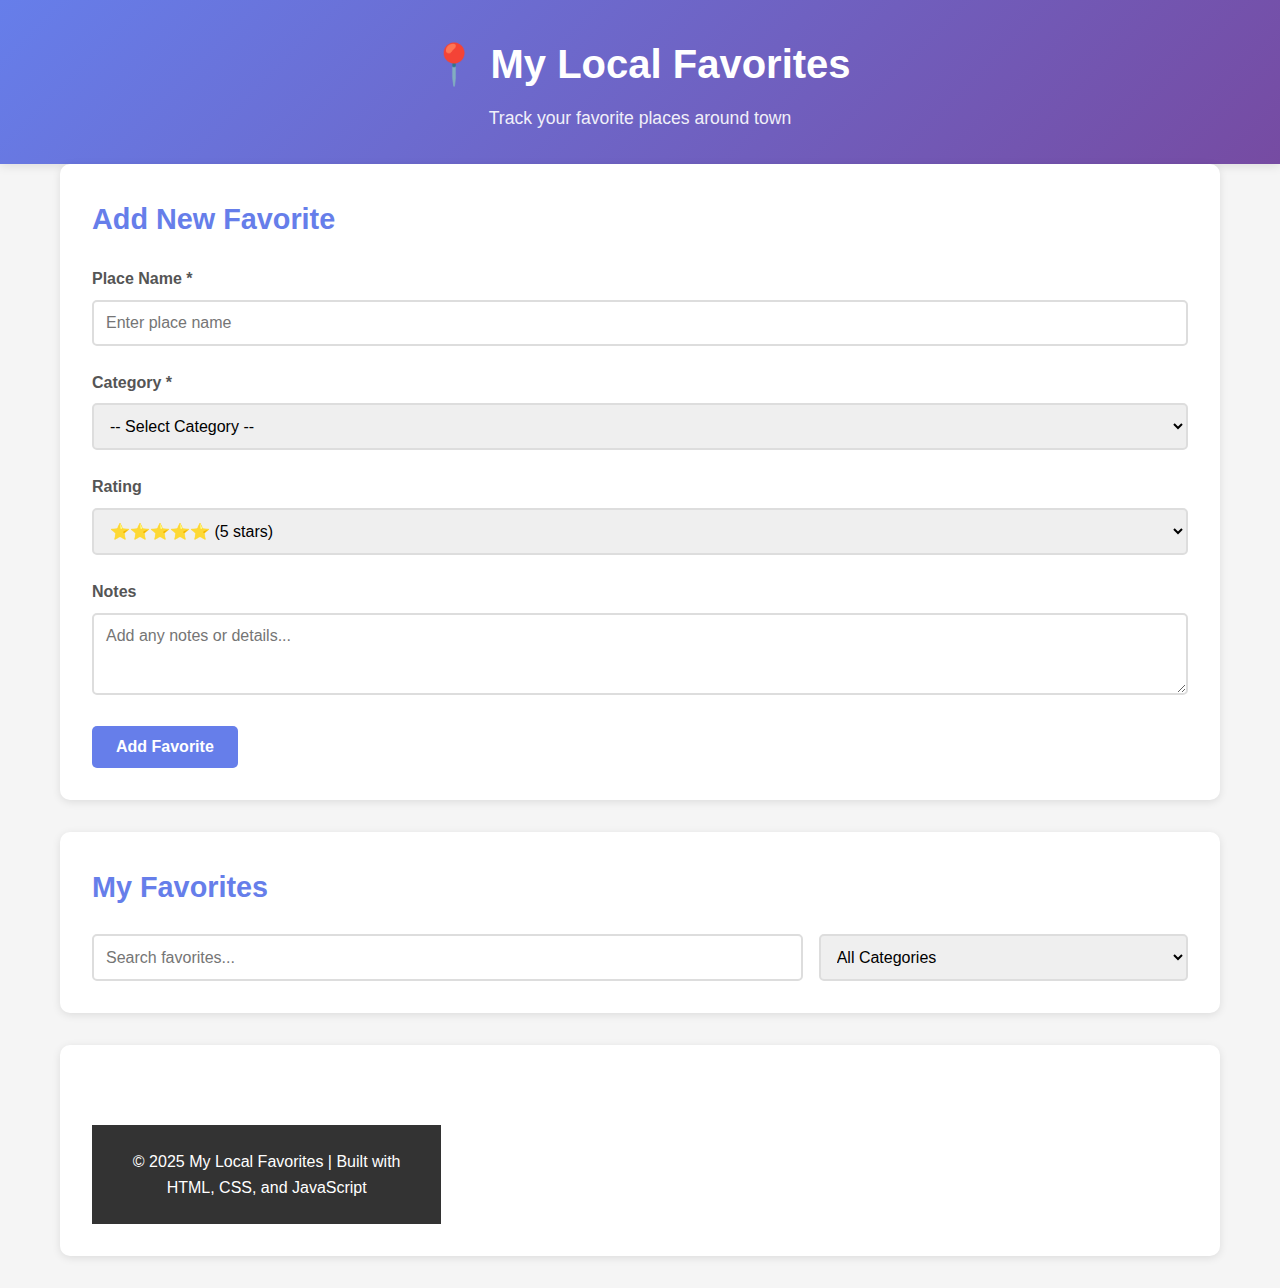
<file: index.html>
<!DOCTYPE html>
<html lang="en">
<head>
    <meta charset="UTF-8">
    <meta name="viewport" content="width=device-width, initial-scale=1.0">
    <meta name="description" content="Track and manage your favorite local places">
    <title>My Local Favorites Tracker</title>
    <link rel="stylesheet" href="css/styles.css">
</head>
<body>

    <!-- Header Section -->
    <header>
        <div class="container">
            <h1>📍 My Local Favorites</h1>
            <p class="subtitle">Track your favorite places around town</p>
        </div>
    </header>

    <!-- Main Content -->
    <main class="container">

        <!-- Add Favorite Form Section -->
        <section class="add-section">
            <h2>Add New Favorite</h2>
            <form id="add-favorite-form">

                <!-- Name Input -->
                <div class="form-group">
                    <label for="name">Place Name *</label>
                    <input
                        type="text"
                        id="name"
                        name="name"
                        required
                        placeholder="Enter place name"
                        aria-required="true">
                </div>

                <!-- Category Dropdown -->
                <div class="form-group">
                    <label for="category">Category *</label>
                    <select id="category" name="category" required aria-required="true">
                        <option value="">-- Select Category --</option>
                        <option value="coffee">Coffee Shop</option>
                        <option value="restaurants">Restaurant</option>
                        <option value="parks">Park</option>
                        <option value="entertainment">Entertainment</option>
                        <option value="study-spots">Study Spot</option>
                        <option value="fitness">Fitness</option>
                        <option value="other">Other</option>
                    </select>
                </div>

                <!-- Rating Dropdown -->
                <div class="form-group">
                    <label for="rating">Rating</label>
                    <select id="rating" name="rating">
                        <option value="5">⭐⭐⭐⭐⭐ (5 stars)</option>
                        <option value="4">⭐⭐⭐⭐ (4 stars)</option>
                        <option value="3">⭐⭐⭐ (3 stars)</option>
                        <option value="2">⭐⭐ (2 stars)</option>
                        <option value="1">⭐ (1 star)</option>
                    </select>
                </div>

                <!-- Notes Textarea -->
                <div class="form-group">
                    <label for="notes">Notes</label>
                    <textarea
                        id="notes"
                        name="notes"
                        rows="3"
                        placeholder="Add any notes or details..."></textarea>
                </div>

                <!-- Submit Button -->
                <button type="submit" class="btn btn-primary">Add Favorite</button>

            </form>
        </section>

        <!-- Search/Filter Section -->
        <section class="search-section">
            <h2>My Favorites</h2>
            <div class="search-controls">
                <input
                    type="text"
                    id="search-input"
                    placeholder="Search favorites..."
                    aria-label="Search favorites">
                <select id="category-filter" aria-label="Filter by category">
                    <option value="all">All Categories</option>
                    <option value="coffee">Coffee Shop</option>
                    <option value="restaurants">Restaurant</option>
                    <option value="parks">Park</option>
                    <option value="entertainment">Entertainment</option>
                    <option value="study-spots">Study Spot</option>
                    <option value="fitness">Fitness</option>
                    <option value="other">Other</option>
                </select>
            </div>
        </section>

        <!-- Favorites Display Section -->
        <section class="favorites-section">
            <div id="favorites-list" class="favorites-grid">
                <!-- JavaScript
            </div>
        </section>

    </main>

    <!-- Footer -->
    <footer>
        <div class="container">
            <p>&copy; 2025 My Local Favorites | Built with HTML, CSS, and JavaScript</p>
        </div>
    </footer>

    <!-- JavaScript at end of body -->
    <script src="js/app.js"></script>
</body>
</html>
</file>
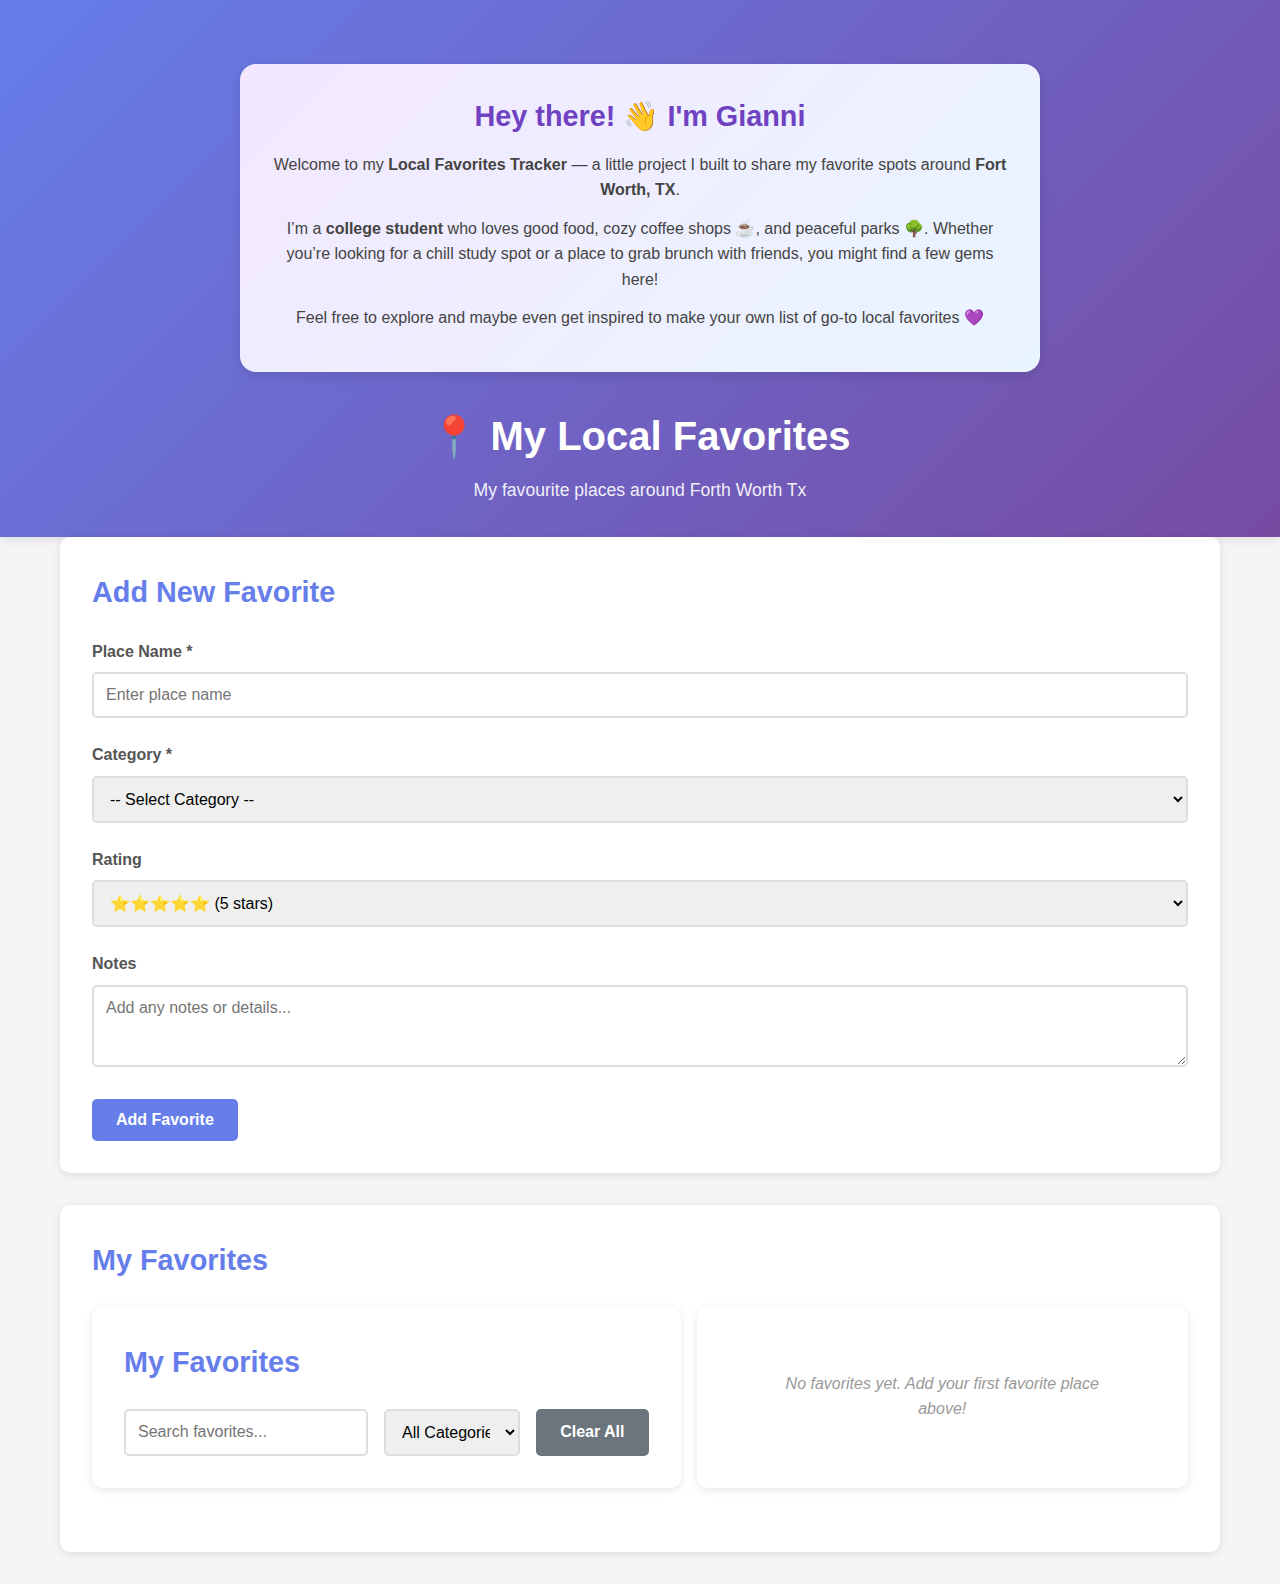
<file: project2-tracker/index.html>
<!DOCTYPE html>
<html lang="en">
<head>
    <meta charset="UTF-8">
    <meta name="viewport" content="width=device-width, initial-scale=1.0">
    <meta name="description" content="Track and manage your favorite local places">
    <title>My Local Favorites Tracker</title>
    <link rel="stylesheet" href="css/styles.css">
</head>
<body>

    <!-- Header Section -->
    <header>
        <!-- Personal Intro Section -->
<section class="intro-section">
  <div class="intro-text">
    <h2>Hey there! 👋 I'm Gianni</h2>
    <p>
      Welcome to my <strong>Local Favorites Tracker</strong> — a little project I built to share my favorite spots around <strong>Fort Worth, TX</strong>.
    </p>
    <p>
      I’m a <strong>college student</strong> who loves good food, cozy coffee shops ☕, and peaceful parks 🌳. 
      Whether you’re looking for a chill study spot or a place to grab brunch with friends, you might find a few gems here!
    </p>
    <p>
      Feel free to explore and maybe even get inspired to make your own list of go-to local favorites 💜
    </p>
  </div>
</section>

        <div class="container">
            <h1>📍 My Local Favorites</h1>
            <p class="subtitle">My favourite places around Forth Worth Tx </p>
        </div>
    </header>

    <!-- Main Content -->
    <main class="container">

        <!-- Add Favorite Form Section -->
        <section class="add-section">
            <h2>Add New Favorite</h2>
            <form id="add-favorite-form">

                <!-- Name Input -->
                <div class="form-group">
                    <label for="name">Place Name *</label>
                    <input
                        type="text"
                        id="name"
                        name="name"
                        required
                        placeholder="Enter place name"
                        aria-required="true">
                </div>

                <!-- Category Dropdown -->
                <div class="form-group">
                    <label for="category">Category *</label>
                    <select id="category" name="category" required aria-required="true">
                        <option value="">-- Select Category --</option>
                        <option value="coffee">Coffee Shop</option>
                        <option value="restaurants">Restaurant</option>
                        <option value="pet-friendly">Pet-Friendly</option>
                        <option value="parks">Park</option>
                        <option value="entertainment">Entertainment</option>
                        <option value="study-spots">Study Spot</option>
                        <option value="fitness">Fitness</option>
                        <option value="other">Other</option>
                    </select>
                </div>

                <!-- Rating Dropdown -->
                <div class="form-group">
                    <label for="rating">Rating</label>
                    <select id="rating" name="rating">
                        <option value="5">⭐⭐⭐⭐⭐ (5 stars)</option>
                        <option value="4">⭐⭐⭐⭐ (4 stars)</option>
                        <option value="3">⭐⭐⭐ (3 stars)</option>
                        <option value="2">⭐⭐ (2 stars)</option>
                        <option value="1">⭐ (1 star)</option>
                    </select>
                </div>

                <!-- Notes Textarea -->
                <div class="form-group">
                    <label for="notes">Notes</label>
                    <textarea
                        id="notes"
                        name="notes"
                        rows="3"
                        placeholder="Add any notes or details..."></textarea>
                </div>

                <!-- Submit Button -->
                <button type="submit" class="btn btn-primary">Add Favorite</button>

            </form>
        </section>

        <!-- Search/Filter Section -->
        <section class="search-section">
            <h2>My Favorites</h2>
            <div class="search-controls">
           <!-- Search/Filter Section -->
<section class="search-section">
    <h2>My Favorites</h2>
    <div class="search-controls">
        <input type="text" id="search-input" placeholder="Search favorites..." aria-label="Search favorites">
        <select id="category-filter" aria-label="Filter by category">
            <option value="all">All Categories</option>
            <option value="coffee">Coffee Shop</option>
            <option value="restaurants">Restaurant</option>
            <option value="parks">Park</option>
            <option value="entertainment">Entertainment</option>
            <option value="pet-friendly">Pet-Friendly</option>
            <option value="study-spots">Study Spot</option>
            <option value="fitness">Fitness</option>
            <option value="other">Other</option>
        </select>
        <button type="button" id="clear-all-btn" class="btn btn-secondary">Clear All</button>
    </div>
</section>     
        <!-- Favorites Display Section -->
        <section class="favorites-section">
            <div id="favorites-list" class="favorites-grid">
                <!-- JavaScript
            </div>
        </section>

    </main>

    <!-- Footer -->
    <footer>
        <div class="container">
            <p>&copy; 2025 My Local Favorites | Built with HTML, CSS, and JavaScript</p>
        </div>
    </footer>

    <!-- JavaScript at end of body -->
    <script src="js/app.js"></script>
</body>
</html>
</file>
<file: css/styles.css>
/* ==========================================
   PROJECT 2: LOCAL FAVORITES TRACKER
   CSS organized by sections for maintainability
   ========================================== */

/* ==========================================
   CSS RESET & BASE STYLES
   LAB11: Add core foundation styles here
   ========================================== */

/* TODO LAB11: Add CSS reset and base styles */

/* CSS Reset */
* {
    margin: 0;
    padding: 0;
    box-sizing: border-box;
}

/* Base body styles */
body {
    font-family: 'Segoe UI', Tahoma, Geneva, Verdana, sans-serif;
    line-height: 1.6;
    color: #333;
    background-color: #f5f5f5;
}

/* ==========================================
   CONTAINER & LAYOUT
   LAB11: Add container and layout styles here
   ========================================== */

/* TODO LAB11: Add .container styles */
.container {
    max-width: 1200px;
    margin: 0 auto;
    padding: 0 20px;
}

/* ==========================================
   HEADER
   LAB11: Add header with gradient background
   ========================================== */

/* TODO LAB11: Add header, h1, and .subtitle styles */
header {
    background: linear-gradient(135deg, #667eea 0%, #764ba2 100%);
    color: white;
    padding: 2rem 0;
    text-align: center;
    box-shadow: 0 2px 10px rgba(0,0,0,0.1);
}

header h1 {
    font-size: 2.5rem;
    margin-bottom: 0.5rem;
}

.subtitle {
    font-size: 1.1rem;
    opacity: 0.9;
}

/* ==========================================
   MAIN CONTENT & SECTIONS
   LAB11: Add section containers and spacing
   ========================================== */

/* TODO LAB11: Add main and section styles */
main {
    padding: 2rem 0;
}

section {
    background: white;
    padding: 2rem;
    margin-bottom: 2rem;
    border-radius: 10px;
    box-shadow: 0 2px 8px rgba(0,0,0,0.1);
}

h2 {
    color: #667eea;
    margin-bottom: 1.5rem;
    font-size: 1.8rem;
}

/* ==========================================
   FORM STYLES
   LAB11: Add form layout and input styling
   TODO LAB13: May add form validation styles
   ========================================== */

/* TODO LAB11: Add .form-group, label, input, select, textarea styles */
.form-group {
    margin-bottom: 1.5rem;
}

label {
    display: block;
    margin-bottom: 0.5rem;
    font-weight: 600;
    color: #555;
}

input[type="text"],
select,
textarea {
    width: 100%;
    padding: 0.75rem;
    border: 2px solid #ddd;
    border-radius: 5px;
    font-size: 1rem;
    font-family: inherit;
    transition: border-color 0.3s ease;
}

input[type="text"]:focus,
select:focus,
textarea:focus {
    outline: none;
    border-color: #667eea;
    box-shadow: 0 0 0 3px rgba(102, 126, 234, 0.1);
}

textarea {
    resize: vertical;
    min-height: 80px;
}

/* ==========================================
   BUTTONS
   LAB11: Add primary button styling
   TODO LAB14: Will add .btn-danger and .btn-secondary here
   ========================================== */

/* TODO LAB11: Add .btn and .btn-primary styles */
.btn {
    padding: 0.75rem 1.5rem;
    border: none;
    border-radius: 5px;
    font-size: 1rem;
    font-weight: 600;
    cursor: pointer;
    transition: all 0.3s ease;
    display: inline-block;
}

.btn-primary {
    background-color: #667eea;
    color: white;
}

.btn-primary:hover {
    background-color: #5568d3;
    transform: translateY(-2px);
    box-shadow: 0 4px 12px rgba(102, 126, 234, 0.4);
}

.btn-primary:active {
    transform: translateY(0);
}

/* ==========================================
   SEARCH CONTROLS
   LAB11: Add search input and filter layout
   TODO LAB14: Will connect to JavaScript search functionality
   ========================================== */

/* TODO LAB11: Add .search-controls styles */
.search-controls {
    display: flex;
    gap: 1rem;
}

.search-controls input {
    flex: 2;
}

.search-controls select {
    flex: 1;
}
/* ==========================================
   FAVORITES GRID & CARDS
   LAB11: Add grid layout structure
   TODO LAB13: Cards will be populated by JavaScript
   ========================================== */

/* TODO LAB11: Add .favorites-grid and .empty-message styles */
.favorites-grid {
    display: grid;
    grid-template-columns: repeat(auto-fill, minmax(300px, 1fr));
    gap: 1.5rem;
}

.empty-message {
    grid-column: 1 / -1;
    text-align: center;
    color: #999;
    font-style: italic;
    padding: 2rem;
}

/* ==========================================
   FAVORITE CARD STYLES
   LAB11: Prepare card design for JavaScript
   LAB13: JavaScript will create cards using these styles
   ========================================== */

/* TODO LAB11: Add .favorite-card and related styles */
.favorite-card {
    background: white;
    border: 2px solid #e0e0e0;
    border-radius: 10px;
    padding: 1.5rem;
    transition: all 0.3s ease;
}

.favorite-card:hover {
    border-color: #667eea;
    box-shadow: 0 4px 12px rgba(102, 126, 234, 0.2);
    transform: translateY(-5px);
}

.favorite-card h3 {
    color: #333;
    margin-bottom: 0.5rem;
    font-size: 1.3rem;
}

.favorite-category {
    display: inline-block;
    padding: 0.25rem 0.75rem;
    background-color: #667eea;
    color: white;
    border-radius: 20px;
    font-size: 0.85rem;
    margin-bottom: 0.5rem;
}

.favorite-rating {
    color: #f39c12;
    font-size: 1.1rem;
    margin-bottom: 0.5rem;
}

.favorite-notes {
    color: #666;
    margin-bottom: 1rem;
    line-height: 1.5;
}

.favorite-date {
    font-size: 0.85rem;
    color: #999;
    margin-bottom: 1rem;
}

.favorite-actions {
    display: flex;
    gap: 0.5rem;
}

/* ==========================================
   FOOTER
   LAB11: Add simple centered footer
   ========================================== */

/* TODO LAB11: Add footer styles */
footer {
    background-color: #333;
    color: white;
    text-align: center;
    padding: 1.5rem 0;
    margin-top: 3rem;
}

footer p {
    margin: 0;
}

/* ==========================================
   RESPONSIVE DESIGN
   LAB11: Add mobile-first responsive breakpoints
   IMPORTANT: Keep ALL media queries in this section!
   TODO LAB13-15: May add responsive adjustments for new features
   ========================================== */

/* TODO LAB11: Add @media queries for tablet and mobile */
@media (max-width: 768px) {
    header h1 {
        font-size: 2rem;
    }

    .subtitle {
        font-size: 1rem;
    }

    .search-controls {
        flex-direction: column;
    }

    .search-controls input,
    .search-controls select {
        flex: 1;
    }

    .favorites-grid {
        grid-template-columns: 1fr;
    }

    section {
        padding: 1.5rem;
    }

    .btn {
        width: 100%;
    }
}

@media (max-width: 480px) {
    header h1 {
        font-size: 1.5rem;
    }

    section {
        padding: 1rem;
    }
}
</file>
<file: project2-tracker/css/styles.css>
/* ==========================================
   PROJECT 2: LOCAL FAVORITES TRACKER
   CSS organized by sections for maintainability
   ========================================== */

/* ==========================================
   CSS RESET & BASE STYLES
   LAB11: Add core foundation styles here
   ========================================== */

/* TODO LAB11: Add CSS reset and base styles */

/* CSS Reset */
* {
    margin: 0;
    padding: 0;
    box-sizing: border-box;
}

/* Base body styles */
body {
    font-family: 'Segoe UI', Tahoma, Geneva, Verdana, sans-serif;
    line-height: 1.6;
    color: #333;
    background-color: #f5f5f5;
}

/* ==========================================
   CONTAINER & LAYOUT
   LAB11: Add container and layout styles here
   ========================================== */

/* TODO LAB11: Add .container styles */
.container {
    max-width: 1200px;
    margin: 0 auto;
    padding: 0 20px;
}

/* ==========================================
   HEADER
   LAB11: Add header with gradient background
   ========================================== */

/* TODO LAB11: Add header, h1, and .subtitle styles */
header {
    background: linear-gradient(135deg, #667eea 0%, #764ba2 100%);
    color: white;
    padding: 2rem 0;
    text-align: center;
    box-shadow: 0 2px 10px rgba(0,0,0,0.1);
}

header h1 {
    font-size: 2.5rem;
    margin-bottom: 0.5rem;
}

.subtitle {
    font-size: 1.1rem;
    opacity: 0.9;
}


header {
    background: linear-gradient(135deg, #667eea 0%, #764ba2 100%);
    color: white;
    padding: 2rem 0;
    text-align: center;
    box-shadow: 0 2px 10px rgba(0,0,0,0.1);
}

header h1 {
    font-size: 2.5rem;
    margin-bottom: 0.5rem;
}

.subtitle {
    font-size: 1.1rem;
    opacity: 0.9;
}

/* ==========================================
   PERSONAL INTRO SECTION
   Added custom section to make page more creative and personal
   ========================================== */

.intro-section {
  background: linear-gradient(135deg, #f3e8ff, #e9f5ff);
  border-radius: 16px;
  padding: 1.8rem;
  margin: 2rem auto;
  max-width: 800px;
  text-align: center;
  box-shadow: 0 4px 12px rgba(0,0,0,0.1);
}

.intro-text h2 {
  color: #6f42c1; /* TCU purple */
  margin-bottom: 0.8rem;
}

.intro-text p {
  color: #444;
  font-size: 1rem;
  line-height: 1.6;
  margin-bottom: 0.8rem;
}

/* ==========================================
   MAIN CONTENT & SECTIONS
   LAB11: Add section containers and spacing
   ========================================== */

/* TODO LAB11: Add main and section styles */
main {
    padding: 2rem 0;
}

section {
    background: white;
    padding: 2rem;
    margin-bottom: 2rem;
    border-radius: 10px;
    box-shadow: 0 2px 8px rgba(0,0,0,0.1);
}

h2 {
    color: #667eea;
    margin-bottom: 1.5rem;
    font-size: 1.8rem;
}

/* ==========================================
   FORM STYLES
   LAB11: Add form layout and input styling
   TODO LAB13: May add form validation styles
   ========================================== */

/* TODO LAB11: Add .form-group, label, input, select, textarea styles */
.form-group {
    margin-bottom: 1.5rem;
}

label {
    display: block;
    margin-bottom: 0.5rem;
    font-weight: 600;
    color: #555;
}

input[type="text"],
select,
textarea {
    width: 100%;
    padding: 0.75rem;
    border: 2px solid #ddd;
    border-radius: 5px;
    font-size: 1rem;
    font-family: inherit;
    transition: border-color 0.3s ease;
}

input[type="text"]:focus,
select:focus,
textarea:focus {
    outline: none;
    border-color: #667eea;
    box-shadow: 0 0 0 3px rgba(102, 126, 234, 0.1);
}

textarea {
    resize: vertical;
    min-height: 80px;
}

/* ==========================================
   BUTTONS
   LAB11: Add primary button styling
   TODO LAB14: Will add .btn-danger and .btn-secondary here
   ========================================== */

/* TODO LAB11: Add .btn and .btn-primary styles */
.btn {
    padding: 0.75rem 1.5rem;
    border: none;
    border-radius: 5px;
    font-size: 1rem;
    font-weight: 600;
    cursor: pointer;
    transition: all 0.3s ease;
    display: inline-block;
}

.btn-primary {
    background-color: #667eea;
    color: white;
}

.btn-primary:hover {
    background-color: #5568d3;
    transform: translateY(-2px);
    box-shadow: 0 4px 12px rgba(102, 126, 234, 0.4);
}

.btn-primary:active {
    transform: translateY(0);
}

.btn-danger {
    background-color: #dc3545;
    color: white;
}

.btn-danger:hover {
    background-color: #c82333;
    transform: translateY(-2px);
    box-shadow: 0 4px 12px rgba(220, 53, 69, 0.4);
}

.btn-danger:active {
    transform: translateY(0);
}

.btn-secondary {
    background-color: #6c757d;
    color: white;
}

.btn-secondary:hover {
    background-color: #5a6268;
    transform: translateY(-2px);
    box-shadow: 0 4px 12px rgba(108, 117, 125, 0.4);
}

.btn-secondary:active {
    transform: translateY(0);
}
.btn-secondary {
    background-color: #6c757d;
    color: white;
}

.btn-secondary:hover {
    background-color: #5a6268;
    transform: translateY(-2px);
    box-shadow: 0 4px 12px rgba(108, 117, 125, 0.4);
}

.btn-secondary:active {
    transform: translateY(0);
}

/* ==========================================
   SEARCH CONTROLS
   LAB11: Add search input and filter layout
   TODO LAB14: Will connect to JavaScript search functionality
   ========================================== */

/* TODO LAB11: Add .search-controls styles */
.search-controls {
    display: flex;
    gap: 1rem;
}

.search-controls input {
    flex: 2;
}

.search-controls select {
    flex: 1;
}
/* ==========================================
   FAVORITES GRID & CARDS
   LAB11: Add grid layout structure
   TODO LAB13: Cards will be populated by JavaScript
   ========================================== */

/* TODO LAB11: Add .favorites-grid and .empty-message styles */
.favorites-grid {
    display: grid;
    grid-template-columns: repeat(auto-fill, minmax(300px, 1fr));
    gap: 1.5rem;
}

.empty-message {
    grid-column: 1 / -1;
    text-align: center;
    color: #999;
    font-style: italic;
    padding: 2rem;
}

/* ==========================================
   FAVORITE CARD STYLES
   LAB11: Prepare card design for JavaScript
   LAB13: JavaScript will create cards using these styles
   ========================================== */

/* TODO LAB11: Add .favorite-card and related styles */
.favorite-card {
    background: white;
    border: 2px solid #e0e0e0;
    border-radius: 10px;
    padding: 1.5rem;
    transition: all 0.3s ease;
}

.favorite-card:hover {
    border-color: #667eea;
    box-shadow: 0 4px 12px rgba(102, 126, 234, 0.2);
    transform: translateY(-5px);
}

.favorite-card h3 {
    color: #333;
    margin-bottom: 0.5rem;
    font-size: 1.3rem;
}

.favorite-category {
    display: inline-block;
    padding: 0.25rem 0.75rem;
    background-color: #667eea;
    color: white;
    border-radius: 20px;
    font-size: 0.85rem;
    margin-bottom: 0.5rem;
}

.favorite-rating {
    color: #f39c12;
    font-size: 1.1rem;
    margin-bottom: 0.5rem;
}

.favorite-notes {
    color: #666;
    margin-bottom: 1rem;
    line-height: 1.5;
}

.favorite-date {
    font-size: 0.85rem;
    color: #999;
    margin-bottom: 1rem;
}

.favorite-actions {
    display: flex;
    gap: 0.5rem;
}

/* ==========================================
   FOOTER
   LAB11: Add simple centered footer
   ========================================== */

/* TODO LAB11: Add footer styles */
footer {
    background-color: #333;
    color: white;
    text-align: center;
    padding: 1.5rem 0;
    margin-top: 3rem;
}

footer p {
    margin: 0;
}

/* ==========================================
   RESPONSIVE DESIGN
   LAB11: Add mobile-first responsive breakpoints
   IMPORTANT: Keep ALL media queries in this section!
   TODO LAB13-15: May add responsive adjustments for new features
   ========================================== */

/* TODO LAB11: Add @media queries for tablet and mobile */
@media (max-width: 768px) {
    header h1 {
        font-size: 2rem;
    }

    .subtitle {
        font-size: 1rem;
    }

    .search-controls {
        flex-direction: column;
    }

    .search-controls input,
    .search-controls select {
        flex: 1;
    }

    .favorites-grid {
        grid-template-columns: 1fr;
    }

    section {
        padding: 1.5rem;
    }

    .btn {
        width: 100%;
    }
}

@media (max-width: 480px) {
    header h1 {
        font-size: 1.5rem;
    }

    section {
        padding: 1rem;
    }
}
</file>
